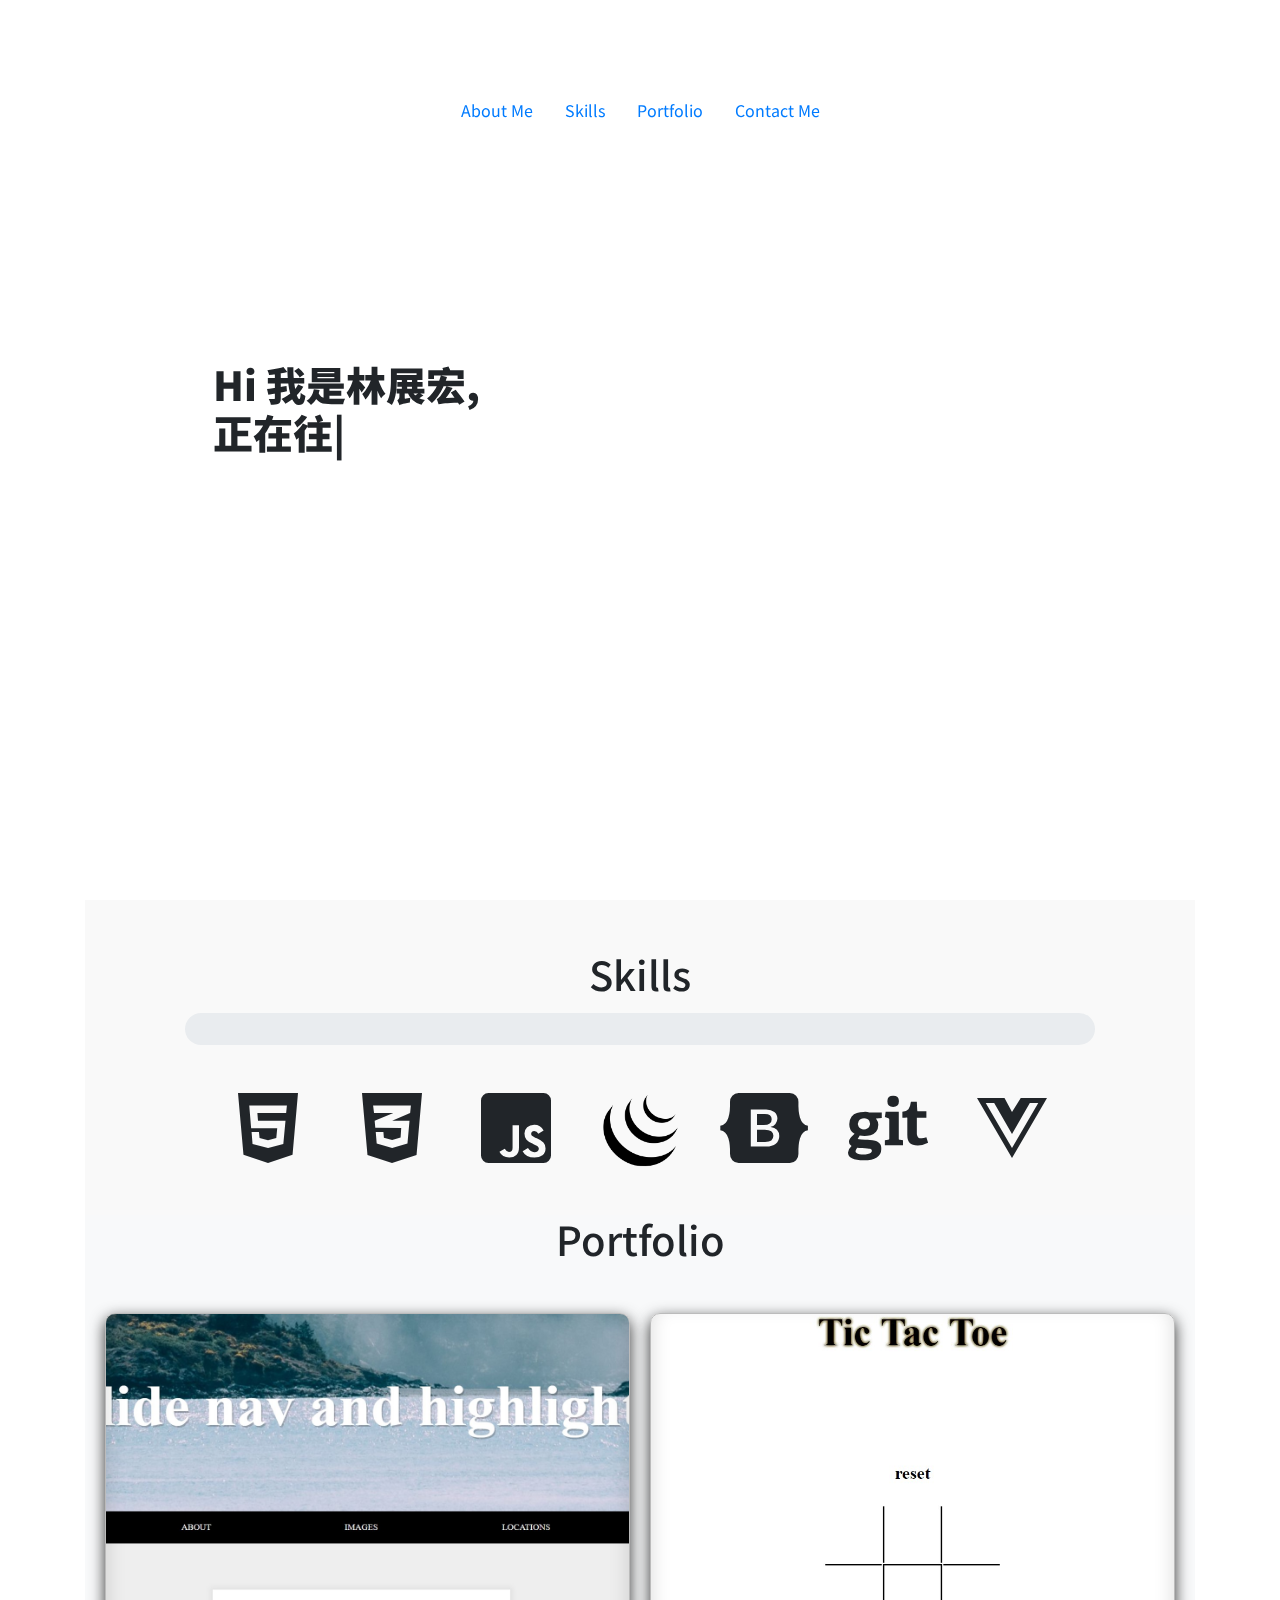
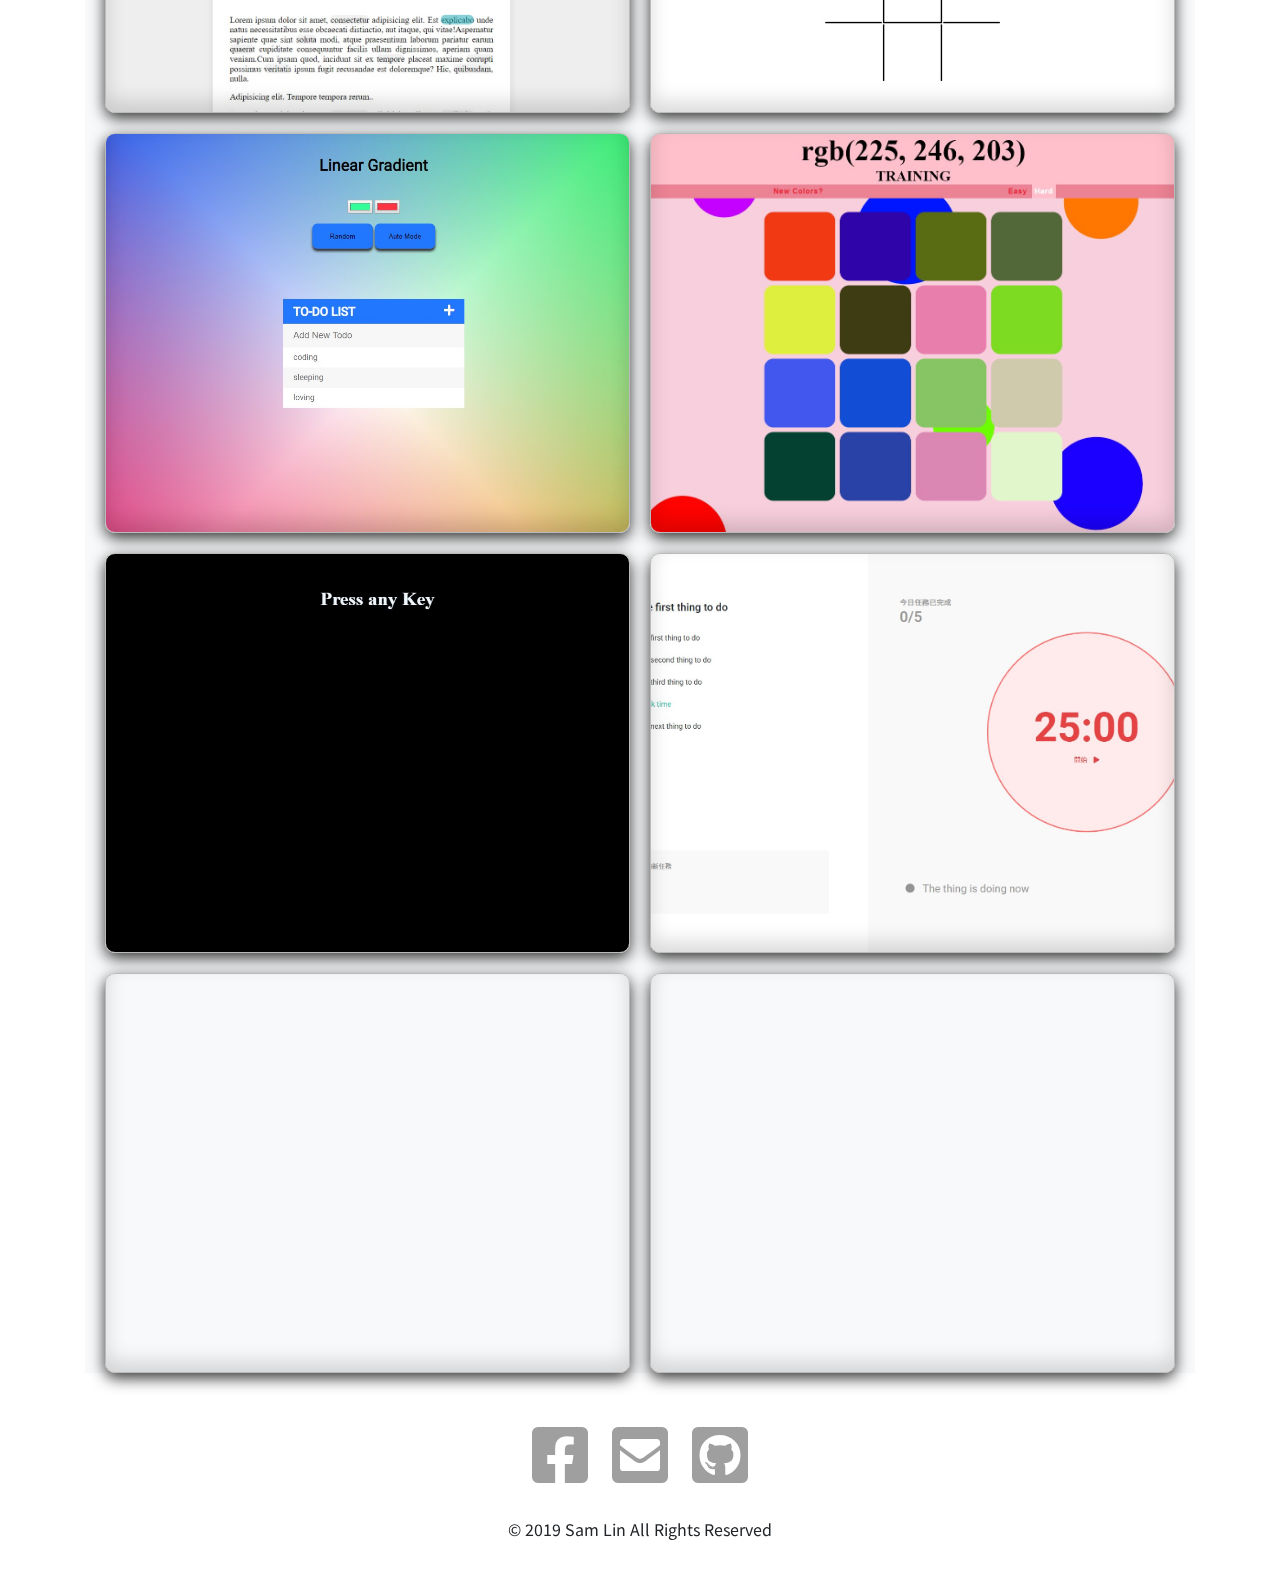
<file: index.html>
<!DOCTYPE html>
<html lang="en">

<head>
  <meta charset="UTF-8">
  <meta name="viewport" content="width=device-width, initial-scale=1.0">
  <meta http-equiv="X-UA-Compatible" content="ie=edge">
  <link rel="stylesheet" href="https://use.fontawesome.com/releases/v5.8.1/css/all.css">
  <link rel="stylesheet" href="./css/index.css">
  <link rel="stylesheet" href="./css/bootstrap.css">
  <title>A web developer is born.</title>
</head>

<body class="container">
  <nav>
    <ul class="nav justify-content-center">
      <li class="nav-item">
        <a class="nav-link " href="#intro">About Me</a>
      </li>
      <li class="nav-item">
        <a class="nav-link" href="#skills">Skills</a>
      </li>
      <li class="nav-item">
        <a class="nav-link " href="#portfolio">Portfolio</a>
      </li>
      <li class="nav-item">
        <a class="nav-link " href="#contact">Contact Me</a>
      </li>
    </ul>
  </nav>

  <section id="intro">
    <div>
      <h1 class="typing1"></h1>
      <h1 class="typing2"></h1>
    </div>
  </section>
  <section id="skills">
    <h1>Skills</h1>
    <div class="skpro">
      <div class="progress noo">
        <div class="progress-bar progress-bar-striped progress-bar-animated bg-info" role="progressbar"
          aria-valuemin="0" aria-valuemax="100" style="width: 0%"></div>
      </div>
      <div class="progress HTML5">
        <div class="progress-bar progress-bar-striped progress-bar-animated bg-info" role="progressbar"
          aria-valuemin="0" aria-valuemax="100" style="width: 95%"></div>
      </div>

      <div class="progress CSS3">
        <div class="progress-bar progress-bar-striped progress-bar-animated bg-info" role="progressbar"
          aria-valuemin="0" aria-valuemax="100" style="width: 85%"></div>
      </div>

      <div class="progress JavaScript">
        <div class="progress-bar progress-bar-striped progress-bar-animated bg-info" role="progressbar"
          aria-valuemin="0" aria-valuemax="100" style="width: 75%"></div>
      </div>

      <div class="progress jQuery">
        <div class="progress-bar progress-bar-striped progress-bar-animated bg-info" role="progressbar"
          aria-valuemin="0" aria-valuemax="100" style="width: 80%"></div>
      </div>

      <div class="progress Bootstrap4">
        <div class="progress-bar progress-bar-striped progress-bar-animated bg-info" role="progressbar"
          aria-valuemin="0" aria-valuemax="100" style="width: 70%"></div>
      </div>

      <div class="progress Git">
        <div class="progress-bar progress-bar-striped progress-bar-animated bg-info" role="progressbar"
          aria-valuemin="0" aria-valuemax="100" style="width: 50%"></div>
      </div>
      <div class="progress Vue">
        <div class="progress-bar progress-bar-striped progress-bar-animated bg-info" role="progressbar"
          aria-valuemin="0" aria-valuemax="100" style="width: 30%"></div>
      </div>
    </div>

    <div class="skill"><i class="fab fa-html5"></i><span>HTML5</span></div>
    <div class="skill"><i class="fab fa-css3-alt"></i><span>CSS3</span></div>
    <div class="skill"><i class="fab fa-js-square"></i><span>JavaScript</span></div>
    <div class="skill"><img src="./cover/jquery.png" height="75px"><span>jQuery</span></div>
    <div class="skill"><i class="fab fa-bootstrap "></i><span>Bootstrap4</span></div>
    <div class="skill"><i class="fab fa-git "></i><span>Git</span></div>
    <div class="skill"><i class="fab fa-vuejs "></i><span>Vue</span></div>
  </section>

  <h1 class=" porthead bg-light">Portfolio</h1>
  <section id="portfolio" class="bg-light">
    <div class="view f">
      <div class="mask">
        <h2>Webpage</h2>
        <p>主要用滾軸觸發事件反應，圖片的進場以及nav的固定，以及滑鼠的HighLight.</p><br>
        <a href="https://samlin1122.github.io/Portfolio/slide/index.html" target="_blank" class="info">Live</a>
      </div>
    </div>
    <div class="view b">
      <div class="mask">
        <h2>Tic Tac Toe</h2><br>
        <p>簡單的圈圈叉叉小遊戲，標題搭配陰影特效.</p><br>
        <a href="https://samlin1122.github.io/Portfolio/Tictactoe/Tictactoe.html" target="_blank" class="info">Live</a>
      </div>
    </div>
    <div class="view c">
      <div class="mask">
        <h2>TodoList</h2>
        <p>嘗試用jQuery做出的TodoList，其中包含動態事件的處理.</p><br>
        <a href="https://samlin1122.github.io/Portfolio/Tictactoe/Tictactoe.html" target="_blank" class="info">Live</a>
      </div>
    </div>
    <div class="view d">
      <div class="mask">
        <h2>ColorTraining</h2>
        <p>簡單的RGB色碼練習，背景搭配paper.js.</p><br>
        <a href="https://samlin1122.github.io/Portfolio/RGBgmae/RGB.html" target="_blank" class="info">Live</a>
      </div>
    </div>
    <div class="view e">
      <div class="mask">
        <h2>KeyboardMusic</h2>
        <p>鍵盤音樂，paper.js與.howler.js結合</p><br>
        <a href="https://samlin1122.github.io/Portfolio/sound/index.html" target="_blank" class="info">Live</a>
      </div>
    </div>
    <div class="view g">
      <div class="mask">
        <h2>Pomodoro</h2>
        <p>The F2E - 前端修練精神時光屋中第一關作品:番茄鐘.</p>
        <a href="https://samlin1122.github.io/F2E-Challenge/Pomodoro/pomodoro.html" target="_blank"
          class="info">Live</a>
      </div>
    </div>
    <div class="view h">
      <div class="mask">
        <h2>Maps</h2>
        <p>面試挑戰，使用Google Maps API 在網頁上搜索附近的餐館.</p>
        <a href="https://samlin1122.github.io/Maps/index.html" target="_blank" class="info">Live</a>
      </div>
    </div>
    <div class="view i">
      <div class="mask">
        <h2>About Vue.js</h2>
        <p>to be continue ...</p>
        <a href="#" target="_blank" class="info">Live</a>
      </div>
    </div>
  </section>

  <section id="contact">
    <a href="https://www.facebook.com/zhanhong1122"><i class="fab fa-facebook-square"></i></a>
    <a href="mailto:zhlin1122@gmail.com"><i class="fas fa-envelope-square"></i></a>
    <a href="https://github.com/SamLin1122"><i class="fab fa-github-square"></i></a>


  </section>
  <footer>© 2019 Sam Lin All Rights Reserved</footer>

  <script src="./js/jquery-3.4.1.min.js"></script>
  <script src="./js/index.js"></script>
  <script src="./js/bootstrap.js"></script>
  <script src="https://cdnjs.cloudflare.com/ajax/libs/popper.js/1.14.7/umd/popper.min.js"
    integrity="sha384-UO2eT0CpHqdSJQ6hJty5KVphtPhzWj9WO1clHTMGa3JDZwrnQq4sF86dIHNDz0W1"
    crossorigin="anonymous"></script>
</body>

</html>
</file>
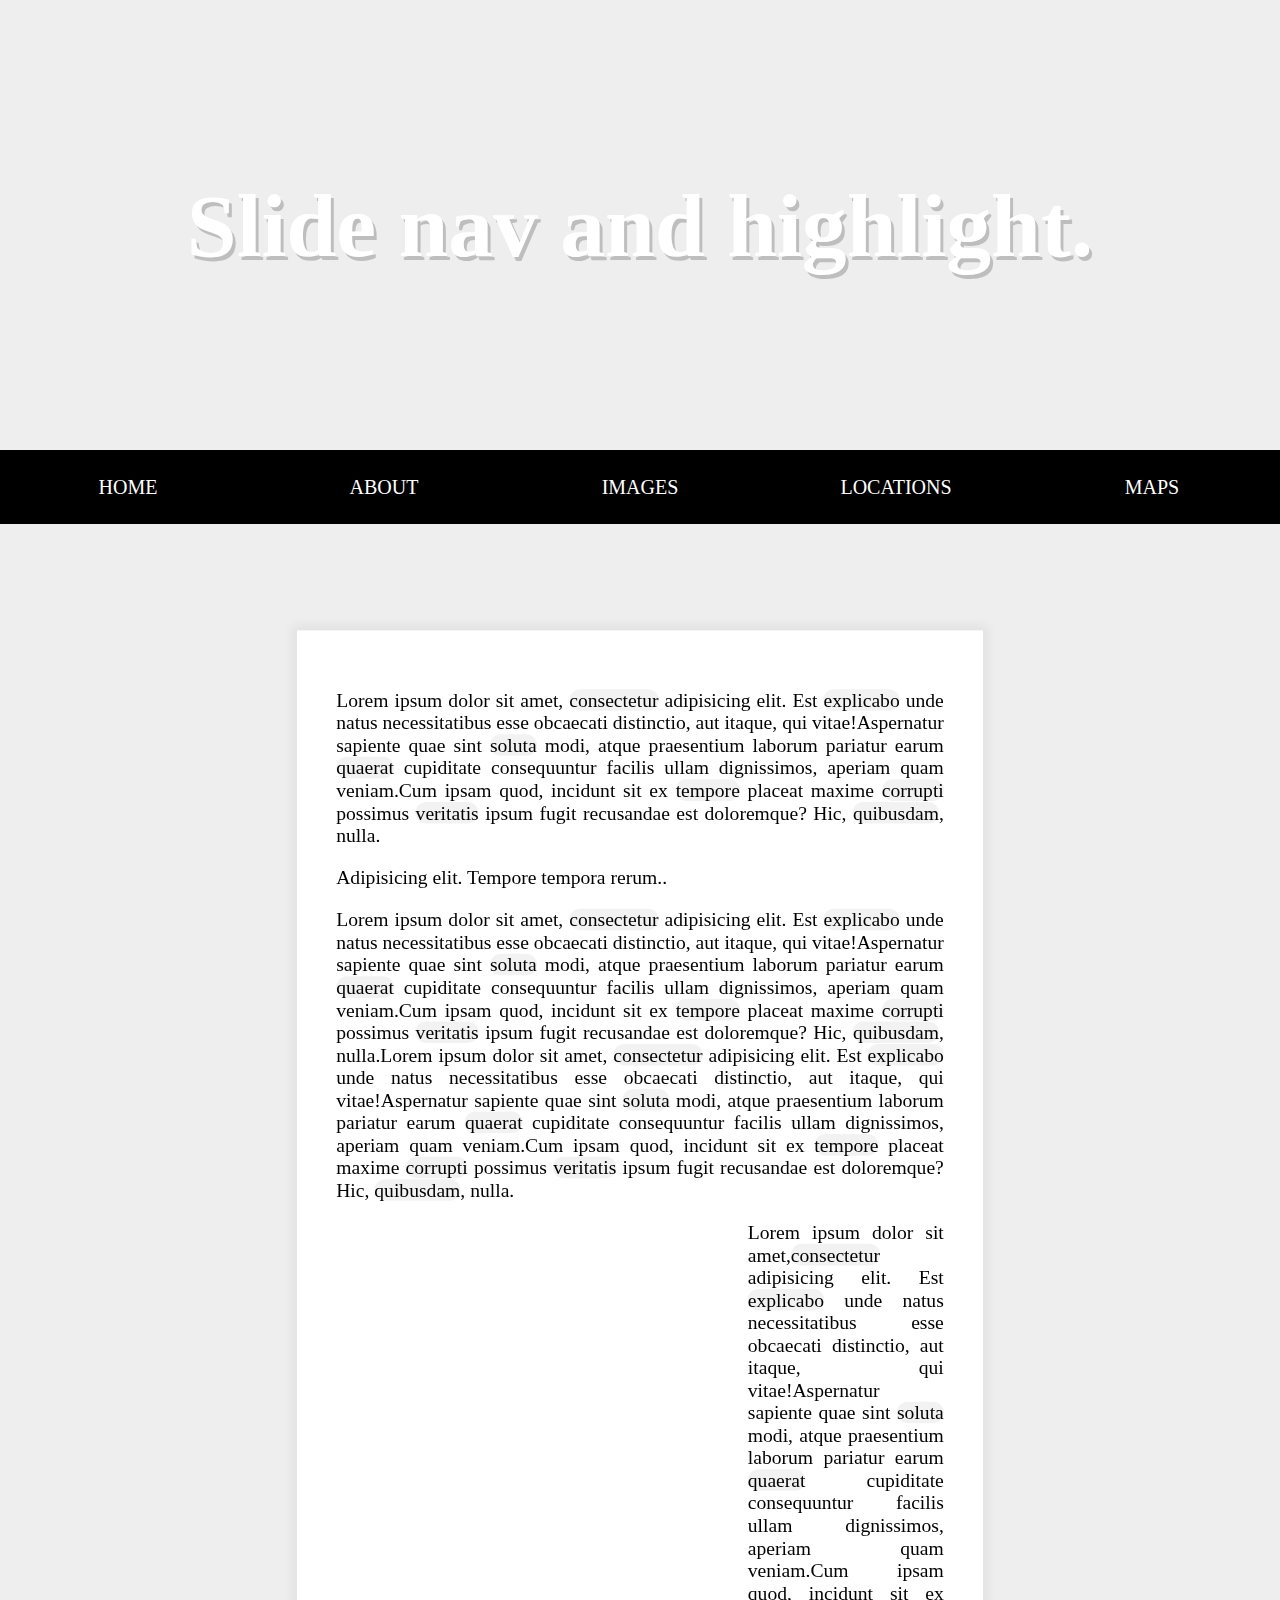
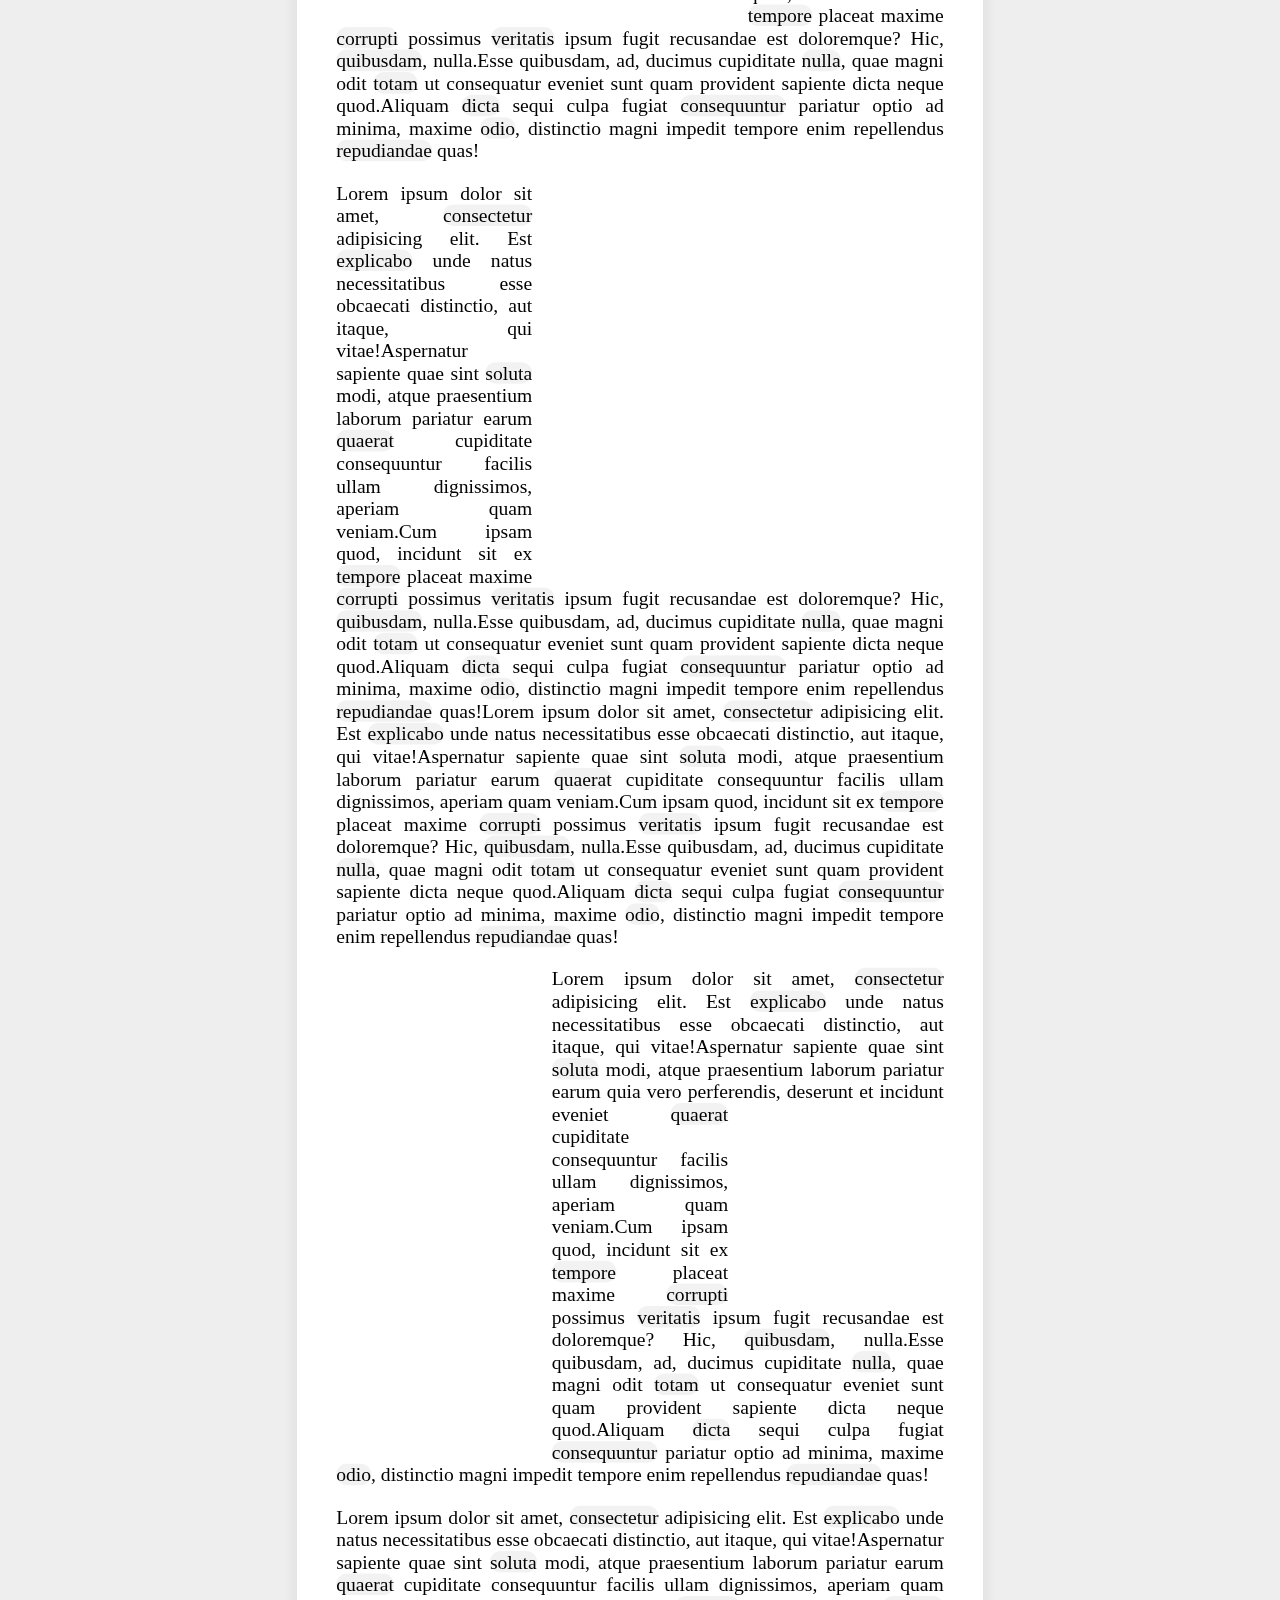
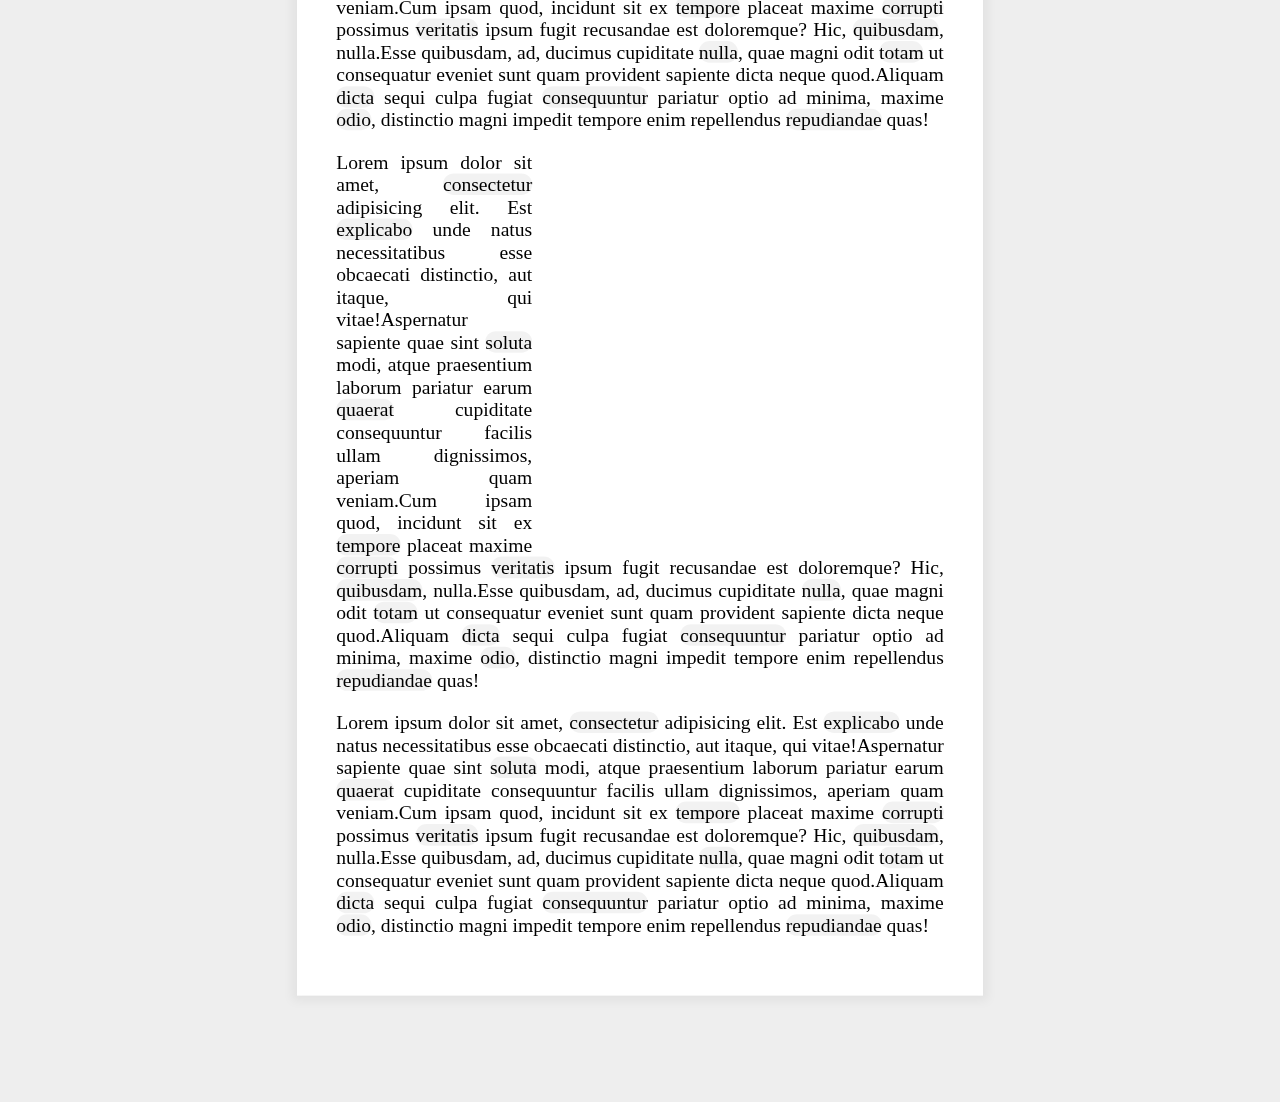
<file: slide/index.html>
<!DOCTYPE html>
<html lang="en">

<head>
  <meta charset="UTF-8">
  <title>Slide nav and highlight</title>
  <link rel="stylesheet" href="style.css">
</head>

<body>

  <header>
    <h1>Slide nav and highlight.</h1>
  </header>

  <nav id="main">
    <ul>
      <li class="logo"><a href="#">LOST.</a></li>
      <li><a href="#">Home</a></li>
      <li><a href="#">About</a></li>
      <li><a href="#">Images</a></li>
      <li><a href="#">Locations</a></li>
      <li><a href="#">Maps</a></li>
    </ul>
  </nav>

  <div class="site-wrap">

    <p>Lorem ipsum dolor sit amet, <a href="">consectetur</a> adipisicing elit. Est <a href="">explicabo</a> unde natus
      necessitatibus esse obcaecati distinctio, aut itaque, qui vitae!Aspernatur sapiente quae sint <a
        href="">soluta</a> modi, atque praesentium laborum pariatur earum <a href="">quaerat</a> cupiditate consequuntur
      facilis ullam dignissimos, aperiam quam veniam.Cum ipsam quod, incidunt sit ex <a href="">tempore</a> placeat
      maxime <a href="">corrupti</a> possimus <a href="">veritatis</a> ipsum fugit recusandae est doloremque? Hic, <a
        href="">quibusdam</a>, nulla.</p>
    <p>Adipisicing elit. Tempore tempora rerum..</p>
    <p>Lorem ipsum dolor sit amet, <a href="">consectetur</a> adipisicing elit. Est <a href="">explicabo</a> unde natus
      necessitatibus esse obcaecati distinctio, aut itaque, qui vitae!Aspernatur sapiente quae sint <a
        href="">soluta</a> modi, atque praesentium laborum pariatur earum <a href="">quaerat</a> cupiditate consequuntur
      facilis ullam dignissimos, aperiam quam veniam.Cum ipsam quod, incidunt sit ex <a href="">tempore</a> placeat
      maxime <a href="">corrupti</a> possimus <a href="">veritatis</a> ipsum fugit recusandae est doloremque? Hic, <a
        href="">quibusdam</a>, nulla.Lorem ipsum dolor sit amet, <a href="">consectetur</a> adipisicing elit. Est <a
        href="">explicabo</a> unde natus
      necessitatibus esse obcaecati distinctio, aut itaque, qui vitae!Aspernatur sapiente quae sint <a
        href="">soluta</a> modi, atque praesentium laborum pariatur earum <a href="">quaerat</a> cupiditate consequuntur
      facilis ullam dignissimos, aperiam quam veniam.Cum ipsam quod, incidunt sit ex <a href="">tempore</a> placeat
      maxime <a href="">corrupti</a> possimus <a href="">veritatis</a> ipsum fugit recusandae est doloremque? Hic, <a
        href="">quibusdam</a>, nulla.</p>
    <img src="img/400x400.jpg" class="align-left slide-in">

    <p>Lorem ipsum dolor sit amet,<a href="">consectetur</a> adipisicing elit. Est <a href="">explicabo</a> unde natus
      necessitatibus esse obcaecati distinctio, aut itaque, qui vitae!Aspernatur sapiente quae sint <a
        href="">soluta</a> modi, atque praesentium laborum pariatur earum <a href="">quaerat</a> cupiditate consequuntur
      facilis ullam dignissimos, aperiam quam veniam.Cum ipsam quod, incidunt sit ex <a href="">tempore</a> placeat
      maxime <a href="">corrupti</a> possimus <a href="">veritatis</a> ipsum fugit recusandae est doloremque? Hic, <a
        href="">quibusdam</a>, nulla.Esse quibusdam, ad, ducimus cupiditate <a href="">nulla</a>, quae magni odit <a
        href="">totam</a> ut consequatur eveniet sunt quam provident sapiente dicta neque quod.Aliquam <a
        href="">dicta</a> sequi culpa fugiat <a href="">consequuntur</a> pariatur optio ad minima, maxime <a
        href="">odio</a>, distinctio magni impedit tempore enim repellendus <a href="">repudiandae</a> quas!</p>


    <img src="img/400x400.jpg" class="align-right slide-in">

    <p>Lorem ipsum dolor sit amet, <a href="">consectetur</a> adipisicing elit. Est <a href="">explicabo</a> unde natus
      necessitatibus esse obcaecati distinctio, aut itaque, qui vitae!Aspernatur sapiente quae sint <a
        href="">soluta</a> modi, atque praesentium laborum pariatur earum <a href="">quaerat</a> cupiditate consequuntur
      facilis ullam dignissimos, aperiam quam veniam.Cum ipsam quod, incidunt sit ex <a href="">tempore</a> placeat
      maxime <a href="">corrupti</a> possimus <a href="">veritatis</a> ipsum fugit recusandae est doloremque? Hic, <a
        href="">quibusdam</a>, nulla.Esse quibusdam, ad, ducimus cupiditate <a href="">nulla</a>, quae magni odit <a
        href="">totam</a> ut consequatur eveniet sunt quam provident sapiente dicta neque quod.Aliquam <a
        href="">dicta</a> sequi culpa fugiat <a href="">consequuntur</a> pariatur optio ad minima, maxime <a
        href="">odio</a>, distinctio magni impedit tempore enim repellendus <a href="">repudiandae</a> quas!Lorem ipsum
      dolor sit amet, <a href="">consectetur</a> adipisicing elit. Est <a href="">explicabo</a> unde natus
      necessitatibus esse obcaecati distinctio, aut itaque, qui vitae!Aspernatur sapiente quae sint <a
        href="">soluta</a> modi, atque praesentium laborum pariatur earum <a href="">quaerat</a> cupiditate consequuntur
      facilis ullam dignissimos, aperiam quam veniam.Cum ipsam quod, incidunt sit ex <a href="">tempore</a> placeat
      maxime <a href="">corrupti</a> possimus <a href="">veritatis</a> ipsum fugit recusandae est doloremque? Hic, <a
        href="">quibusdam</a>, nulla.Esse quibusdam, ad, ducimus cupiditate <a href="">nulla</a>, quae magni odit <a
        href="">totam</a> ut consequatur eveniet sunt quam provident sapiente dicta neque quod.Aliquam <a
        href="">dicta</a> sequi culpa fugiat <a href="">consequuntur</a> pariatur optio ad minima, maxime <a
        href="">odio</a>, distinctio magni impedit tempore enim repellendus <a href="">repudiandae</a> quas!</p>

    <img src="img/799-200x500.jpg" class="align-left slide-in">

    <p>Lorem ipsum dolor sit amet, <a href="">consectetur</a> adipisicing elit. Est <a href="">explicabo</a> unde natus
      necessitatibus esse obcaecati distinctio, aut itaque, qui vitae!Aspernatur sapiente quae sint <a
        href="">soluta</a> modi, atque praesentium laborum pariatur earum quia vero perferendis, deserunt et incidunt
      eveniet <img src="img/659-200x200.jpg" class="align-right slide-in"><a href="">quaerat</a> cupiditate
      consequuntur facilis ullam dignissimos, aperiam quam veniam.Cum ipsam quod, incidunt sit ex <a href="">tempore</a>
      placeat maxime <a href="">corrupti</a> possimus <a href="">veritatis</a> ipsum fugit recusandae est doloremque?
      Hic, <a href="">quibusdam</a>, nulla.Esse quibusdam, ad, ducimus cupiditate <a href="">nulla</a>, quae magni odit
      <a href="">totam</a> ut consequatur eveniet sunt quam provident sapiente dicta neque quod.Aliquam <a
        href="">dicta</a> sequi culpa fugiat <a href="">consequuntur</a> pariatur optio ad minima, maxime <a
        href="">odio</a>, distinctio magni impedit tempore enim repellendus <a href="">repudiandae</a> quas!</p>

    <p>Lorem ipsum dolor sit amet, <a href="">consectetur</a> adipisicing elit. Est <a href="">explicabo</a> unde natus
      necessitatibus esse obcaecati distinctio, aut itaque, qui vitae!Aspernatur sapiente quae sint <a
        href="">soluta</a> modi, atque praesentium laborum pariatur earum <a href="">quaerat</a> cupiditate consequuntur
      facilis ullam dignissimos, aperiam quam veniam.Cum ipsam quod, incidunt sit ex <a href="">tempore</a> placeat
      maxime <a href="">corrupti</a> possimus <a href="">veritatis</a> ipsum fugit recusandae est doloremque? Hic, <a
        href="">quibusdam</a>, nulla.Esse quibusdam, ad, ducimus cupiditate <a href="">nulla</a>, quae magni odit <a
        href="">totam</a> ut consequatur eveniet sunt quam provident sapiente dicta neque quod.Aliquam <a
        href="">dicta</a> sequi culpa fugiat <a href="">consequuntur</a> pariatur optio ad minima, maxime <a
        href="">odio</a>, distinctio magni impedit tempore
      enim repellendus <a href="">repudiandae</a> quas!</p>

    <img src="img/400x400.jpg" class="align-right slide-in">
    <p>Lorem ipsum dolor sit amet, <a href="">consectetur</a> adipisicing elit. Est <a href="">explicabo</a> unde natus
      necessitatibus esse obcaecati distinctio, aut itaque, qui vitae!Aspernatur sapiente quae sint <a
        href="">soluta</a> modi, atque praesentium laborum pariatur earum <a href="">quaerat</a> cupiditate consequuntur
      facilis ullam dignissimos, aperiam quam veniam.Cum ipsam quod, incidunt sit ex <a href="">tempore</a> placeat
      maxime <a href="">corrupti</a> possimus <a href="">veritatis</a> ipsum fugit recusandae est doloremque? Hic, <a
        href="">quibusdam</a>, nulla.Esse quibusdam, ad, ducimus cupiditate <a href="">nulla</a>, quae magni odit <a
        href="">totam</a> ut consequatur eveniet sunt quam provident sapiente dicta neque quod.Aliquam <a
        href="">dicta</a> sequi culpa fugiat <a href="">consequuntur</a> pariatur optio ad minima, maxime <a
        href="">odio</a>, distinctio magni impedit tempore
      enim repellendus <a href="">repudiandae</a> quas!</p>
    <p>Lorem ipsum dolor sit amet, <a href="">consectetur</a> adipisicing elit. Est <a href="">explicabo</a> unde natus
      necessitatibus esse obcaecati distinctio, aut itaque, qui vitae!Aspernatur sapiente quae sint <a
        href="">soluta</a> modi, atque praesentium laborum pariatur earum <a href="">quaerat</a> cupiditate consequuntur
      facilis ullam dignissimos, aperiam quam veniam.Cum ipsam quod, incidunt sit ex <a href="">tempore</a> placeat
      maxime <a href="">corrupti</a> possimus <a href="">veritatis</a> ipsum fugit recusandae est doloremque? Hic, <a
        href="">quibusdam</a>, nulla.Esse quibusdam, ad, ducimus cupiditate <a href="">nulla</a>, quae magni odit <a
        href="">totam</a> ut consequatur eveniet sunt quam provident sapiente dicta neque quod.Aliquam <a
        href="">dicta</a> sequi culpa fugiat <a href="">consequuntur</a> pariatur optio ad minima, maxime <a
        href="">odio</a>, distinctio magni impedit tempore
      enim repellendus <a href="">repudiandae</a> quas!</p>
  </div>

  <script src="js.js"></script>


</body>

</html>
</file>
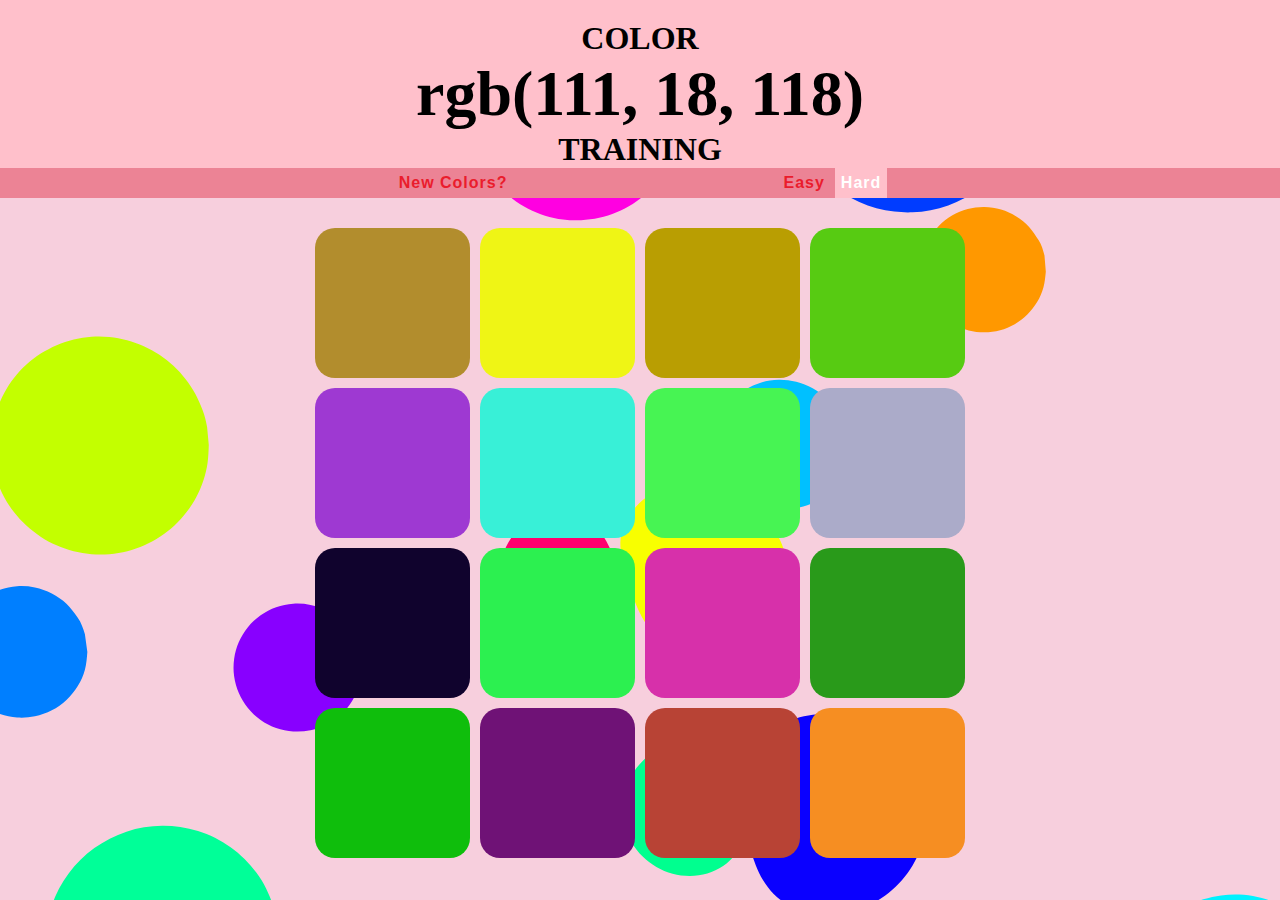
<file: RGBgmae/RGB.html>
<!DOCTYPE html>
<html lang="en">

<head>
  <meta charset="UTF-8">
  <meta name="viewport" content="width=device-width, initial-scale=1.0">
  <link rel="stylesheet" href="RGB.css">
  <title>Color Game</title>

</head>

<body>
  <h1>
    COLOR <br>
    <span class="RGBdisplay"></span><br>
    TRAINING
  </h1>
  <div class="btn">
    <button class="reset">New Colors?</button>
    <span class="state"></span>
    <button class="mode">Easy</button>
    <button class="mode selected">Hard</button>
  </div>
  <canvas id="myCanvas" resize></canvas>
  <div class="container">
    <div class="square"></div>
    <div class="square"></div>
    <div class="square"></div>
    <div class="square"></div>
    <div class="square"></div>
    <div class="square"></div>
    <div class="square"></div>
    <div class="square"></div>
    <div class="square"></div>
    <div class="square"></div>
    <div class="square"></div>
    <div class="square"></div>
    <div class="square"></div>
    <div class="square"></div>
    <div class="square"></div>
    <div class="square"></div>
  </div>
  <script src="RGB.js"></script>
  <script src="paper.js"></script>
  <script type="text/paperscript" canvas="myCanvas"> 
  function Ball(r, p, v) {
    this.radius = r;
    this.point = p;
    this.vector = v;
    this.maxVec = 15;
    this.numSegment = Math.floor(r / 3 + 2);
    this.boundOffset = [];
    this.boundOffsetBuff = [];
    this.sidePoints = [];
    this.path = new Path({
      fillColor: {
        hue: Math.random() * 360,
        saturation: 1,
        brightness: 1
      },
      blendMode: 'lighter'
    });

    for (var i = 0; i < this.numSegment; i++) {
      this.boundOffset.push(this.radius);
      this.boundOffsetBuff.push(this.radius);
      this.path.add(new Point());
      this.sidePoints.push(new Point({
        angle: 360 / this.numSegment * i,
        length: 1
      }));
    }
  }

  Ball.prototype = {
    iterate: function () {
      this.checkBorders();
      if (this.vector.length > this.maxVec)
        this.vector.length = this.maxVec;
      this.point += this.vector;
      this.updateShape();
    },

    checkBorders: function () {
      var size = view.size;
      if (this.point.x < -this.radius)
        this.point.x = size.width + this.radius;
      if (this.point.x > size.width + this.radius)
        this.point.x = -this.radius;
      if (this.point.y < -this.radius)
        this.point.y = size.height + this.radius;
      if (this.point.y > size.height + this.radius)
        this.point.y = -this.radius;
    },

    updateShape: function () {
      var segments = this.path.segments;
      for (var i = 0; i < this.numSegment; i++)
        segments[i].point = this.getSidePoint(i);

      this.path.smooth();
      for (var i = 0; i < this.numSegment; i++) {
        if (this.boundOffset[i] < this.radius / 4)
          this.boundOffset[i] = this.radius / 4;
        var next = (i + 1) % this.numSegment;
        var prev = (i > 0) ? i - 1 : this.numSegment - 1;
        var offset = this.boundOffset[i];
        offset += (this.radius - offset) / 15;
        offset += ((this.boundOffset[next] + this.boundOffset[prev]) / 2 - offset) / 3;
        this.boundOffsetBuff[i] = this.boundOffset[i] = offset;
      }
    },

    react: function (b) {
      var dist = this.point.getDistance(b.point);
      if (dist < this.radius + b.radius && dist != 0) {
        var overlap = this.radius + b.radius - dist;
        var direc = (this.point - b.point).normalize(overlap * 0.015);
        this.vector += direc;
        b.vector -= direc;

        this.calcBounds(b);
        b.calcBounds(this);
        this.updateBounds();
        b.updateBounds();
      }
    },

    getBoundOffset: function (b) {
      var diff = this.point - b;
      var angle = (diff.angle + 180) % 360;
      return this.boundOffset[Math.floor(angle / 360 * this.boundOffset.length)];
    },

    calcBounds: function (b) {
      for (var i = 0; i < this.numSegment; i++) {
        var tp = this.getSidePoint(i);
        var bLen = b.getBoundOffset(tp);
        var td = tp.getDistance(b.point);
        if (td < bLen) {
          this.boundOffsetBuff[i] -= (bLen - td) / 2;
        }
      }
    },

    getSidePoint: function (index) {
      return this.point + this.sidePoints[index] * this.boundOffset[index];
    },

    updateBounds: function () {
      for (var i = 0; i < this.numSegment; i++)
        this.boundOffset[i] = this.boundOffsetBuff[i];
    }
  };

  //--------------------- main ---------------------

  var balls = [];
  var numBalls = 18;
  for (var i = 0; i < numBalls; i++) {
    var position = Point.random() * view.size;
    var vector = new Point({
      angle: 360 * Math.random(),
      length: Math.random() * 10
    });
    var radius = Math.random() * 60 + 60;
    balls.push(new Ball(radius, position, vector));
  }

  function onFrame() {
    for (var i = 0; i < balls.length - 1; i++) {
      for (var j = i + 1; j < balls.length; j++) {
        balls[i].react(balls[j]);
      }
    }
    for (var i = 0, l = balls.length; i < l; i++) {
      balls[i].iterate();
    }
  }
  </script>
</body>

</html>
</file>
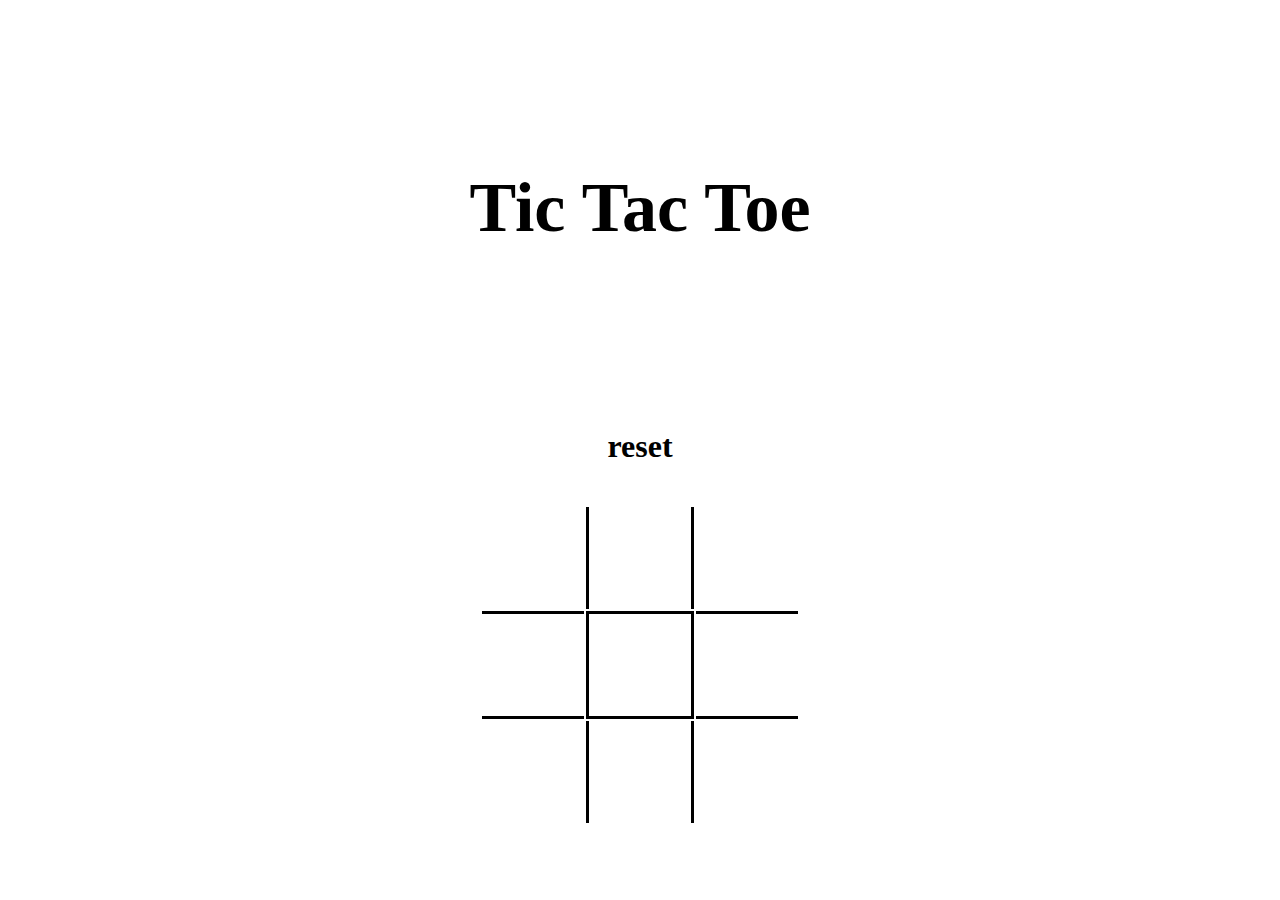
<file: Tictactoe/Tictactoe.html>
<!DOCTYPE html>
<html lang="en">

<head>
  <meta charset="UTF-8">
  <link rel="stylesheet" href="Tictactoe.css">
  <title>Tic Tac Toe</title>
</head>

<body>
    <h1 class="Shadow">Tic Tac Toe</h1>
    <h1 class="reset">reset</h1>
  <table>
    <tr>
      <td>
        <div></div>
      </td>
      <td>
        <div></div>
      </td>
      <td>
        <div></div>
      </td>
    </tr>
    <tr>
      <td>
        <div></div>
      </td>
      <td>
        <div></div>
      </td>
      <td>
        <div></div>
      </td>
    </tr>
    <tr>
      <td>
        <div></div>
      </td>
      <td>
        <div></div>
      </td>
      <td>
        <div></div>
      </td>
    </tr>
  </table>
  <script src="Tictactoe.js"></script>
</body>

</html>
</file>
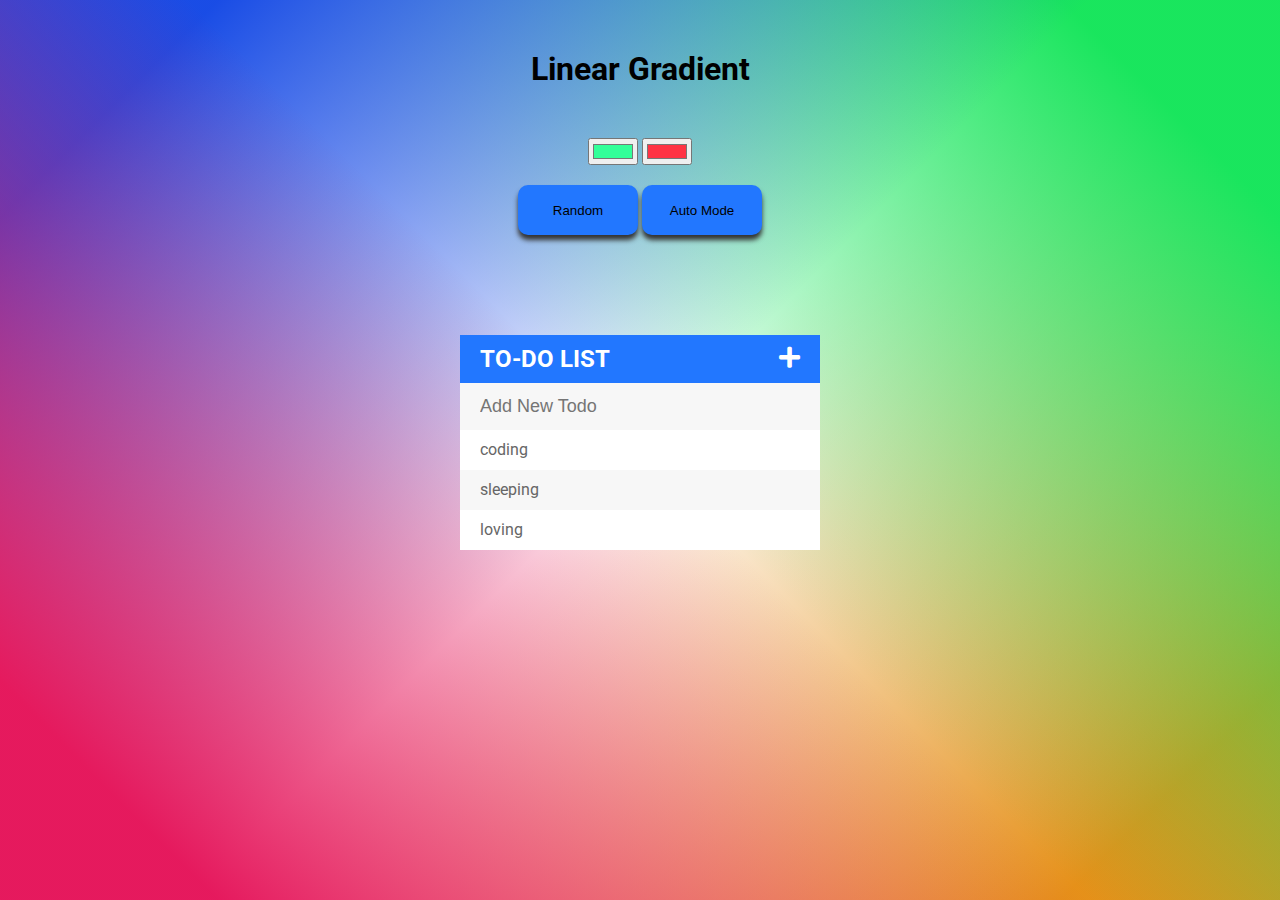
<file: todolist/todolist.html>
<!DOCTYPE html>
<html lang="en">

<head>
  <meta charset="UTF-8">
  <meta name="viewport" content="width=device-width, initial-scale=1.0">
  <meta http-equiv="X-UA-Compatible" content="ie=edge">
  <link rel="stylesheet" href="todolist.css">
  <link rel="stylesheet" href="https://cdnjs.cloudflare.com/ajax/libs/font-awesome/5.9.0/css/all.css">
  <title>Todo List</title>
  <link href="https://fonts.googleapis.com/css?family=Roboto&display=swap" rel="stylesheet">
</head>

<body>
  <div id="gradient">
    <h1>Linear Gradient</h1>
    <input class="cl1" type="color" value="#33ff99">
    <input class="cl2" type="color" value="#ff3344"><br>
    <input class="btn" type="button" value="Random">
    <input class="auto" type="button" value="Auto Mode">
  </div>
  <div id="container">
    <h1>To-Do List<i class="fa fa-plus"></i></h1>
    <input type="text" placeholder="Add New Todo">
    <ul>
      <li><span><i class="far fa-trash-alt"></i></span>coding</li>
      <li><span><i class="far fa-trash-alt"></i></span>sleeping</li>
      <li><span><i class="far fa-trash-alt"></i></span>loving</li>
    </ul>
  </div>


  <script src="jquery-3.4.1.min.js"></script>
  <script src="todolist.js"></script>

</body>

</html>
</file>
<file: css/index.css>
@import url("https://fonts.googleapis.com/css?family=Fira+Sans:400,700,900|Noto+Sans+TC:400,700&display=swap");
html, body.container {
  font-family: 'Noto Sans TC', 'Fira Sans', sans-serif;
}

@media (max-width:1200px) {
  section#intro {
    padding: 10vh 10vw 10vh 5vw;
  }
  section#skills {
    height: 50vh;
  }
}

@media (max-width:990px) {
  section#intro {
    padding-right: 25vw
  }
}

@media (max-width:780px) {
  section#intro {
    padding: 10vh 30vw 10vh 0vw;
  }
  section#skills {
    padding: 50px;
  }
  .container .porthead {
    padding: 10vh 0 30px 0;
  }
}

@media (max-width:515px) {
  section#skills {
    height: 70vh;
  }
}

nav {
  height: 30vh;
  padding: 10vh 0;
}

#intro {
  width: 100%;
  padding: 10vh 0 10vh 10vw;
  position: fixed;
  z-index: -1;
}

#intro h1 {
  font-weight: 900
}

#skills {
  padding: 50px 100px;
  background-color: #f9f9f9;
  margin-top: 70vh;
  height: 35vh;
  text-align: center
}

#skills .skill {
  padding-top: 30px;
  position: relative;
  display: inline-block;
  width: 7.5rem;
  text-align: center
}

#skills i {
  font-size: 5rem;
  padding: 0;
  transition: all 0.3s cubic-bezier(0.645, 0.045, 0.355, 1);
}

#skills i:hover {
  transform: scale(1.2, 1.2)
}

#skills span:hover {
  transition-delay: 0.6s;
  transform: scale(1.2, 1.2)
}

#skills img {
  transition: all 0.3s cubic-bezier(0.645, 0.045, 0.355, 1);
}

#skills img:hover {
  transform: scale(1.2, 1.2)
}

#skills span {
  display: block;
  margin-top: 10px;
  width: 100%;
  font-size: 15px;
  color: #F9F9F9;
  background-color: #212529;
  border-radius: 5px;
  opacity: 0;
  transition: all 0.5s;
}

#skills .progress {
  display: none;
  height: 2rem;
  border-radius: 1rem;
  margin-top: 15px;
  transition: all 0.5s;
  z-index: -2;
}

#skills .skpro {
  height: 5vh;
}

.HTML5 {
  width: 95%;
}

.CSS3 {
  width: 95%;
}

#portfolio {
  padding: 0 20px;
  display: grid;
  grid-gap: 20px;
  grid-template-columns: repeat(2, 2fr)
}

.porthead {
  margin: 0%;
  padding-bottom: 50px;
  text-align: center
}

.f {
  background-image: url("../cover/Webpage.jpg")
}

.b {
  background-image: url("../cover/Tictactoe.jpg")
}

.c {
  background-image: url("../cover/TodoList.jpg")
}

.d {
  background-image: url("../cover/ColorTraining.jpg")
}

.e {
  background-image: url("../cover/KeyboardMusic.jpg")
}

.g {
  background-image: url("../cover/pomodoro.jpg")
}

.view {
  background-position: center;
  background-size: cover;
  height: 400px;
  float: left;
  color: #F9F9F9;
  overflow: hidden;
  position: relative;
  text-align: center;
  border-radius: 10px;
  border: 1px solid #bbb;
  box-shadow: rgba(0, 0, 0, 0.8) 0px 5px 15px, inset rgba(0, 0, 0, 0.15) 0px -10px 20px;
}


/* .view:hover img {
  transform: scale(1.1, 1.1);
} */


/* .view img {
  transition: all 0.2s linear;
  height: 100%;
  position: relative;
  left: -125px;
} */

.view .mask {
  display: flexbox;
  align-items: center;
  /* flex-wrap: wrap; */
  justify-content: center;
  height: 100%;
  position: absolute;
  /* overflow: hidden; */
  width: 100%;
  top: 0;
  left: 0;
  opacity: 0;
  background-color: rgba(0, 0, 0, 0.5);
  transition: all 0.4s ease-in-out;
}

.view h2 {
  padding: 15% 0;
  transform: translateY(-100px);
  opacity: 0;
  transition: all 0.2s ease-in-out;
}

.view p {
  transform: translateY(100px);
  transition: all 0.2s linear;
}

.view a.info {
  opacity: 0;
  padding: 10px;
  transition: all 0.2s ease-in-out;
  font-size: 1.5rem;
  text-decoration: none;
  background-color: rgba(255, 255, 255, 0.7);
  border-radius: 15px
}

.view:hover .mask {
  opacity: 1;
}

.view:hover h2, .view:hover p, .view:hover a.info {
  opacity: 1;
  transform: translateY(0px);
}

.view:hover p {
  transition-delay: 0.1s;
}

.view:hover a.info {
  transition-delay: 0.3s;
}

#contact {
  padding-top: 50px;
  text-align: center
}

#contact i {
  font-size: 4rem;
  color: #9f9f9f;
  margin: 0 10px;
  transition: all 0.3s ease-in-out
}

#contact i:hover {
  color: black;
  transform: scale(1.2, 1.2);
}

footer {
  text-align: center;
  padding: 30px 0
}
</file>
<file: slide/style.css>
html {
  box-sizing: border-box;
  background: #eeeeee;
  font-family: 'helvetica neue';
  font-size: 20px;
  font-weight: 200;
}

body {
  margin: 0;
  padding: 0%
}

*, *:before, *:after {
  box-sizing: inherit;
}

.site-wrap {
  max-width: 700px;
  margin: 70px auto;
  background: white;
  padding: 40px;
  text-align: justify;
  box-shadow: 0 0 10px 5px rgba(0, 0, 0, 0.05);
  transform: scale(0.98);
  transition: transform 0.5s;
}
.align-left {
  float: left;
  margin-right: 20px;
}

.align-right {
  float: right;
  margin-left: 20px;
}

.slide-in {
  opacity: 0;
  transition: all .5s;
}

.align-left.slide-in {
  transform: translateX(-50%) scale(0.5);
}

.align-right.slide-in {
  transform: translateX(50%) scale(0.5);
}

.slide-in.active {
  opacity: 1;
  transform: translateX(0%) scale(1);
}
header {
  text-align: center;
  height: 50vh;
  background: url(http://wes.io/iEgP/wow-so-deep.jpg) bottom center no-repeat;
  background-size: cover;
  display: flex;
  align-items: center;
  justify-content: center;
}

h1 {
  color: white;
  font-size: 7vw;
  text-shadow: 3px 4px 0 rgba(0,0,0,0.2);
}

nav {
  background: black;
  top: 0;
  width: 100%;
  transition: all 0.5s;
  position: relative;
  z-index: 1;
}

nav ul {
  margin: 0;
  padding:0;
  list-style: none;
  display: flex;
}

nav li {
  flex: 1;
  text-align: center;
  display: flex;
  justify-content: center;
  align-items: center;
}

li.logo {
  max-width: 0;
  overflow: hidden;
  background: white;
  transition: all .5s;
  font-weight: 600;
  font-size: 30px;
}

li.logo a {
  color: black;
}

nav a {
  text-decoration: none;
  padding: 20px;
  display: inline-block;
  color: white;
  transition: all 0.2s;
  text-transform: uppercase;
}

.highlight {
  transition: all 0.2s;
  position: absolute;
  top: 0;
  background: rgba(23, 176, 187, 0.5);
  left: 0;
  z-index: 2;
  border-radius: 20px;
  display: block;
}
.site-wrap a {
  text-decoration: none;
  color: black;
  background: rgba(0,0,0,0.05);
  border-radius: 20px;
}
</file>
<file: RGBgmae/RGB.css>
body, html {
  margin: 0;
  height: 100%;   
}

canvas {
  width: 100%;
  height: 100%;
  z-index: -1;
  position: fixed;
  background-color: #F7CFDD;
}

h1 {
  padding-top: 20px;
  margin: 0;
  text-align: center;
  background: pink;
}

h1 span {
  font-size: 4rem;
}

button {
  border: none;
  background: none;
  height: 100%;
  font-weight: 700;
  font-size: 1rem;
  color: #EA1C2C;
  letter-spacing: 1px;
  transition: all 0.3s;
  -webkit-transition: all 0.3s;
  -moz-transition: all 0.3s;
}

.btn {
  margin: auto;
  text-align: center;
  background: #EC8395;
  height: 30px;
}

.state {
  display: inline-block;
  width: 20%;
}

.container {
  text-align: center;
  width: 650px;
  margin: 20px auto;
  display: grid;
  grid-template-columns: 2fr 2fr 2fr 2fr;
  grid-gap: 10px;
  padding: 10px;
}

.square {
  height: 150px;
  background: #b23456;
  border-radius: 20px;
  transition: all 0.5s ease-in-out;
}

.selected {
  color: white;
  background: pink;
}
</file>
<file: Tictactoe/Tictactoe.css>
h1 {
  text-align: center;
  margin: auto;
  padding: 20px;
}

tr td:nth-child(2) {
  border-left: 3px solid #000;
  border-right: 3px solid #000;
}

tr:nth-child(2) td {
  border-top: 3px solid #000;
  border-bottom: 3px solid #000;
}

table {
  margin: auto;
  padding: 20px;
}

td {
  width: 100px;
  height: 100px;
}
.O {
  width: 5.5rem;
  height:5.5rem;
  margin: 0% auto;
  border-radius: 50%;
  border: 3px solid black;
}

.X {
  margin: 0% auto;
  position: relative;
  width: 6rem;
  height: 3px;
  background-color: #333;
  transform: rotate(45deg)
}
.X::before {
  content: "";
  position: absolute;
  width: 6rem;
  height: 3px;
  display: inline-block;
  background-color: #333;
  transform: rotate(90deg) 
}
.Shadow {
  height: 40vh;
  display: flex;
  justify-content: center;
  align-items: center;
  color: black;
  font-size: 70px;
}
</file>
<file: todolist/todolist.css>
body {
  font-family: 'Roboto', sans-serif;
  height: 100vh;
  margin: 0;
  
  background: 
  linear-gradient(45deg, hsla(340,80%, 50%, 1) 10%, hsla(0, 0%, 0%, 0) 50%), 
  linear-gradient(135deg, hsla(225, 80%, 50%, 1) 10%, hsla(0, 0%, 0%, 0) 50%), 
  linear-gradient(225deg, hsla(140, 80%, 50%, 1) 10%, hsla(0, 0%, 0%, 0) 50%), 
  linear-gradient(315deg, hsla(35, 80%, 50%, 1) 10%, hsla(0, 0%, 0%, 0) 50%);
}
#gradient{
  text-align: center;
}
#gradient h1{
  margin: 0;
  padding: 50px 0
}
.btn, .auto {
  margin-top: 20px;
  width: 120px;
  height: 50px;
  border: none;
  border-radius: 10px;
  background-color: #2277ff;
  box-shadow: 0px 5px 5px #333;
}

#container h1 {
  background-color: #2277ff;
  color: #fff;
  margin: 0;
  padding: 10px 20px;
  font-size: 24px;
  text-transform: uppercase;
  font: normal;
}

ul {
  list-style: none;
  margin: 0;
  padding: 0;
}

li {
  background-color: #fff;
  height: 40px;
  line-height: 40px;
  color: #666;
}

li:nth-child(even) {
  background-color: #f7f7f7;
}

#container input {
  font-size: 18px;
  background-color: #f7f7f7;
  width: 100%;
  padding: 13px 13px 13px 20px;
  box-sizing: border-box;
  color: #2980b9;
  border: 0;
}

span {
  color: white;
  background-color: #e74c3c;
  margin-right: 20px;
  text-align: center;
  height: 40px;
  width: 0px;
  display: inline-block;
  transition: 0.2s linear;
  opacity: 0;
}

#container input:focus {
  background-color: #fff;
  border: 2px solid #2980b9;
}

#container {
  width: 360px;
  margin: 0 auto;
  padding-top: 100px;
}

.completed {
  color: gray;
  text-decoration: line-through;
}

.fa-plus {
  float: right;
}

li:hover span {
  width: 40px;
  opacity: 1
}
</file>
